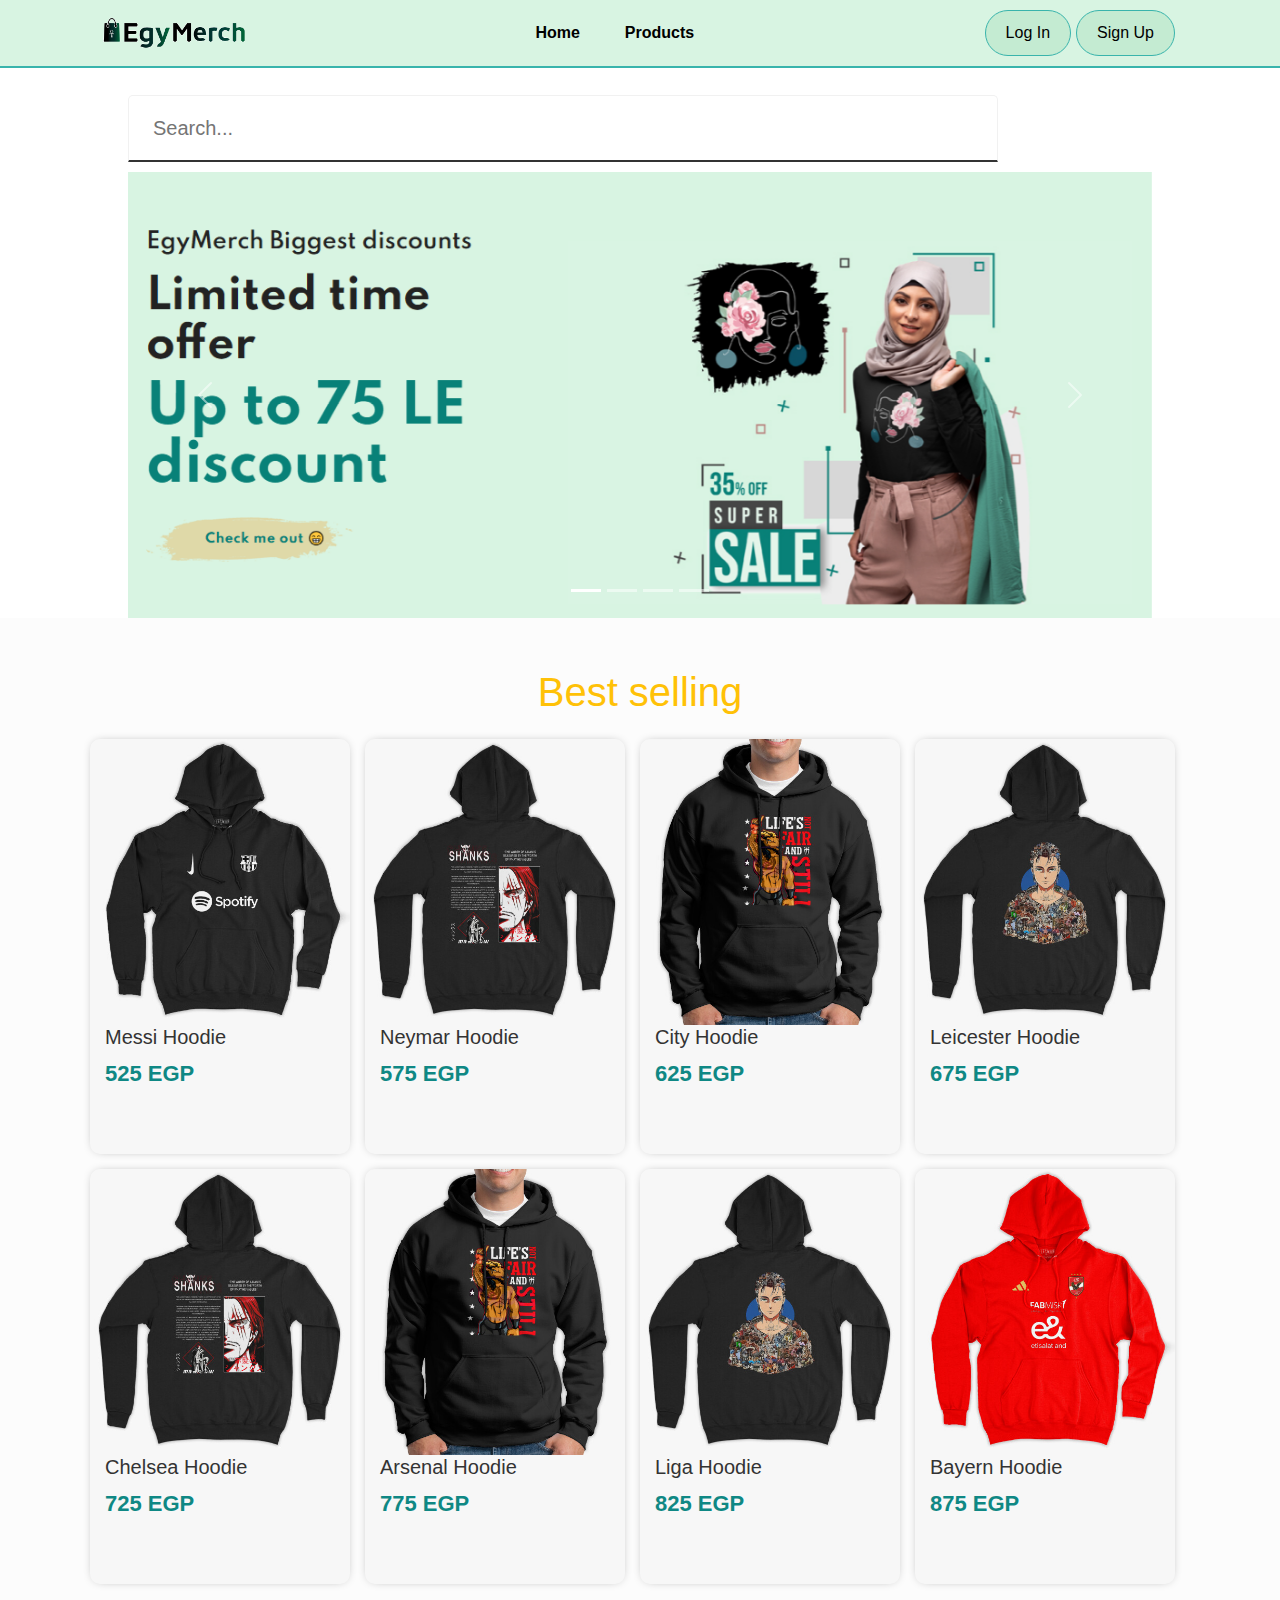
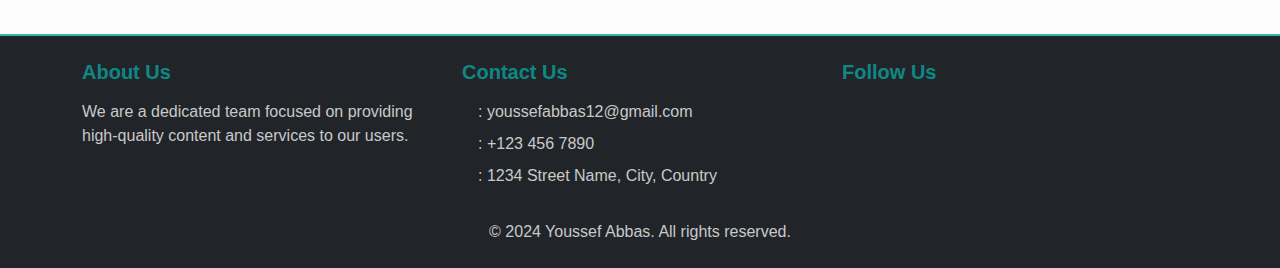
<file: index.html>
<!DOCTYPE html>
<html lang="en" dir="ltr">
<head>
    <meta charset="UTF-8">
    <meta name="viewport" content="width=device-width, initial-scale=1.0">

    <link href='https://unpkg.com/boxicons@2.1.4/css/boxicons.min.css' rel='stylesheet'>

    <link rel="stylesheet" href="https://cdnjs.cloudflare.com/ajax/libs/font-awesome/6.6.0/css/all.min.css" integrity="sha512-Kc323vGBEqzTmouAECnVceyQqyqdsSiqLQISBL29aUW4U/M7pSPA/gEUZQqv1cwx4OnYxTxve5UMg5GT6L4JJg==" crossorigin="anonymous" referrerpolicy="no-referrer" />

    <link rel="stylesheet" href="assets/css/bootstrap.min.css">
    <link rel="stylesheet" href="assets/css/style.css">

    <title>Document</title>
</head>
<body>

    <header>
        <div class="header">
            <div class="logo">
                <img src="assets/img/main-logo.png" alt="logo">
            </div>
            <ul class="MainLink">
                <li><a href="index.html">Home</a></li>
                <li><a href="products.html">Products</a></li>
                <!-- <li><a href="#">Best Selling</a></li> -->
            </ul>
            <ul class="user">
                <a href="login.html" class="login">
                    <i class="fa-solid fa-user-large"></i>
                    <p>Log In</p>
                </a>
                <a href="signup.html" class="signup">
                    <i class="fa-solid fa-user-large"></i>
                    <p>Sign Up</p>
                </a>
            </ul>
        </div>
    
    </header>

    <section class="main">
        <div class="head">
            <div class="search">
                <i class="fa-solid fa-magnifying-glass"></i>
                <input type="text" onkeyup="filterData(this.value)" id="searchInput" placeholder="Search...">
            </div>
            <div class="headLink">
                <a href="cart.html><i class="fa-solid fa-heart favorite"></i></a>
                <a href="cart.html"><i class="fa-solid fa-cart-flatbed cart"></i></a>
            </div>
        </div>


        <div id="carouselExampleIndicators" class="carousel slide w-100" data-bs-ride="carousel">
            <div class="carousel-indicators">
              <button type="button" data-bs-target="#carouselExampleIndicators" data-bs-slide-to="0" class="active" aria-current="true" aria-label="Slide 1"></button>
              <button type="button" data-bs-target="#carouselExampleIndicators" data-bs-slide-to="1" aria-label="Slide 2"></button>
              <button type="button" data-bs-target="#carouselExampleIndicators" data-bs-slide-to="2" aria-label="Slide 3"></button>
              <button type="button" data-bs-target="#carouselExampleIndicators" data-bs-slide-to="3" aria-label="Slide 4"></button>
            </div>
            <div class="carousel-inner">
              <div class="carousel-item CarouslItem active">
                <img src="assets/img/slide/nslide1.png" class="d-block w-100" alt="...">
              </div>
              <div class="carousel-item CarouslItem">
                <img src="assets/img/slide/nslide2.png" class="d-block w-100" alt="...">
              </div>
              <div class="carousel-item CarouslItem">
                <img src="assets/img/slide/nslide3.png" class="d-block w-100" alt="...">
              </div>
              <div class="carousel-item CarouslItem">
                <img src="assets/img/slide/nslide4.png" class="d-block w-100" alt="...">
              </div>
            </div>
            <button class="carousel-control-prev" type="button" data-bs-target="#carouselExampleIndicators" data-bs-slide="prev">
              <span class="carousel-control-prev-icon" aria-hidden="true"></span>
              <span class="visually-hidden">Previous</span>
            </button>
            <button class="carousel-control-next" type="button" data-bs-target="#carouselExampleIndicators" data-bs-slide="next">
              <span class="carousel-control-next-icon" aria-hidden="true"></span>
              <span class="visually-hidden">Next</span>
            </button>
          </div>
    </section>

    <div class="mainProducts">
        <h4 style="width: 85%;color: #ffc107; cursor: pointer;text-align: center;font-size: 40px;">Best selling</h4>
        <div class="products">

        </div>
    </div>

    <footer class="footer bg-dark text-white py-4">
        <div class="container">
            <div class="row">
                <!-- About Section -->
                <div class="col-md-4">
                    <h5>About Us</h5>
                    <p>We are a dedicated team focused on providing high-quality content and services to our users.</p>
                </div>
                <!-- Contact Section -->
                <div class="col-md-4">
                    <h5>Contact Us</h5>
                    <ul class="list-unstyled">
                        <li class="d-flex align-items-center"><i class="fa-regular fa-envelope p-2"></i>: youssefabbas12@gmail.com</li>
                        <li class="d-flex align-items-center"><i class="fa-solid fa-phone p-2"></i>: +123 456 7890</li>
                        <li class="d-flex align-items-center"><i class="fa-solid fa-location-dot p-2"></i>: 1234 Street Name, City, Country</li>
                    </ul>
                </div>
                <!-- Social Media Section -->
                <div class="col-md-4">
                    <h5>Follow Us</h5>
                    <ul class="list-inline">
                        <li class="list-inline-item"><a href="http://www.google.com" class="linkedin"><i style="color: #10C246;" class="fa-brands fa-whatsapp"></i></a></li>
                        <li class="list-inline-item"><a href="http://www.google.com" class="facebook"><i style="color: #0866FF;" class="fa-brands fa-facebook"></i></a></li>
                        <li class="list-inline-item"><a href="http://www.google.com" class="twitter"><i style="color: #4285F5;" class="fa-brands fa-twitter"></i></a></li>
                        <li class="list-inline-item"><a href="http://www.google.com" class="instagram"><i style="color: #F84638;" class="fa-brands fa-instagram"></i></a></li>
                    </ul>
                </div>
            </div>
            <div class="text-center mt-3">
                <p>&copy; 2024 Youssef Abbas. All rights reserved.</p>
            </div>
        </div>
    </footer>
    
    
    <script src="https://cdn.jsdelivr.net/npm/@popperjs/core@2.11.6/dist/umd/popper.min.js"></script>
    <script src="https://cdn.jsdelivr.net/npm/bootstrap@5.3.0-alpha1/dist/js/bootstrap.bundle.min.js"></script>

    <script src="assets/js/script.js"></script>

    <script>

        for(var i = 1 ; i <= 8; i++){
            document.querySelector('.products').innerHTML += `
            
                <div class="product" id="${products[i]["id"]}">
                    <div class="details">
                        <a href=""><i class="fa-regular fa-heart" style="color: #F30000;--i: 0.3s"></i></a>
                        <a href=""><i class="fa-solid fa-circle-info" style="color: #0DCAF0;--i: 0.5s"></i></a>
                        <a href="cart.html?id=${products[i]['id']}&color=red&size=L">
                          <i class="fa-solid fa-cart-shopping" style="color: #FD8A14;--i: 0.8s"></i>
                        </a>

                    </div>
                        <a href="ProDetails.html?id=${products[i]['id']}"><img src="assets/img/products/${products[i]['image']}"></a>
                    <div class="info">
                        <h3>${products[i]["name"]}</h3>
                        <span>${products[i]["price"]} EGP</span>
                    </div>
                </div>            
            `;
        }


        function filterData(val) {
            if(val != ""){
                document.querySelector('#carouselExampleIndicators').style.display = 'none';
            }else{
                document.querySelector('#carouselExampleIndicators').style.display = 'block';
            }
            let container = document.querySelector('.products');
            container.innerHTML = '';
            for(var i = 1 ; i < products.length ; i++) {
                let name = products[i]["name"].toLowerCase();
                let data = val.toLowerCase();
                if(name.includes(data)) {
                    document.querySelector('.products').innerHTML += `
                <div class="product" id="${products[i]["id"]}">
                    <div class="details">
                        <a href=""><i class="fa-regular fa-heart" style="color: #F30000;--i: 0.3s"></i></a>
                        <a href=""><i class="fa-solid fa-circle-info" style="color: #0DCAF0;--i: 0.5s"></i></a>
                        <a href="cart.html?id=${products[i]['id']}&color=red&size=L">
                          <i class="fa-solid fa-cart-shopping" style="color: #FD8A14;--i: 0.8s"></i>
                        </a>

                    </div>
                        <a href="ProDetails.html?id=${products[i]['id']}"><img src="assets/img/products/${products[i]['image']}"></a>
                    <div class="info">
                        <h3>${products[i]["name"]}</h3>
                        <span>${products[i]["price"]} EGP</span>
                    </div>
                </div>                    `;
                }
            }
        }
    </script>
</body>
</html>
</file>
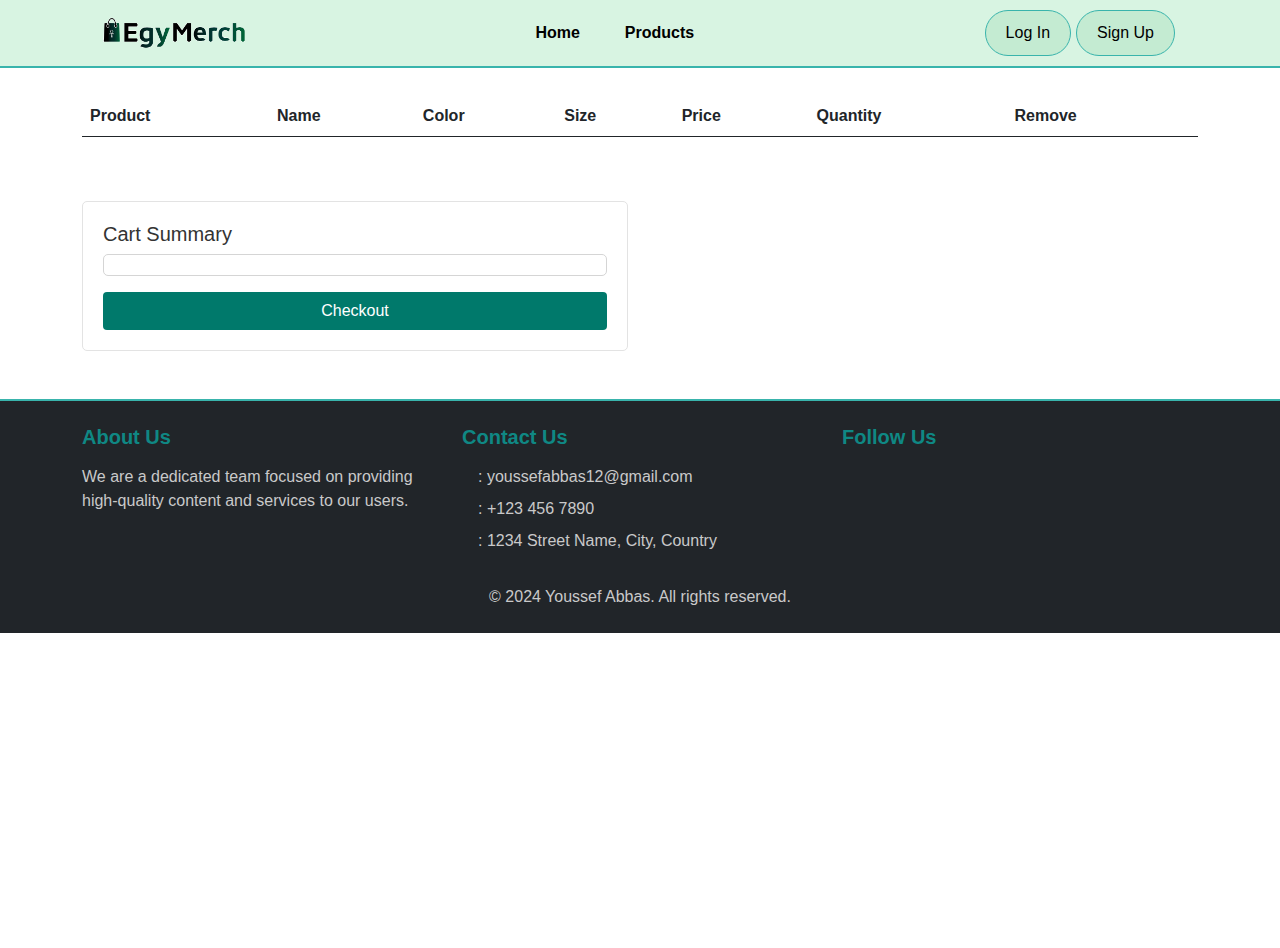
<file: cart.html>
<!DOCTYPE html>
<html lang="en" dir="ltr">
<head>
    <meta charset="UTF-8">
    <meta name="viewport" content="width=device-width, initial-scale=1.0">
    <link href='https://unpkg.com/boxicons@2.1.4/css/boxicons.min.css' rel='stylesheet'>
    <link rel="stylesheet" href="https://cdnjs.cloudflare.com/ajax/libs/font-awesome/6.6.0/css/all.min.css" integrity="sha512-Kc323vGBEqzTmouAECnVceyQqyqdsSiqLQISBL29aUW4U/M7pSPA/gEUZQqv1cwx4OnYxTxve5UMg5GT6L4JJg==" crossorigin="anonymous" referrerpolicy="no-referrer" />
    <link rel="stylesheet" href="assets/css/bootstrap.min.css">
    <link rel="stylesheet" href="assets/css/style.css">
    <title>Document</title>
</head>
<body>

    <header>
        <div class="header">
            <div class="logo">
                <img src="assets/img/main-logo.png" alt="logo">
            </div>
            <ul class="MainLink">
                <li><a href="index.html">Home</a></li>
                <li><a href="products.html">Products</a></li>
            </ul>
            <ul class="user">
                <a href="login.html" class="login">
                    <i class="fa-solid fa-user-large"></i>
                    <p>Log In</p>
                </a>
                <a href="signup.html" class="signup">
                    <i class="fa-solid fa-user-large"></i>
                    <p>Sign Up</p>
                </a>
            </ul>
        </div>
    </header>

    <div class="container my-5 pt-5">
        <div class="row">
            <!-- Shopping Cart Table -->
            <div class="col-md-12">
                <table class="table cart-table ">
                    <thead>
                        <tr>
                            <th scope="col">Product</th>
                            <th scope="col">Name</th>
                            <th scope="col">Color</th>
                            <th scope="col">Size</th>
                            <th scope="col">Price</th>
                            <th scope="col">Quantity</th>
                            <th scope="col">Remove</th>
                        </tr>
                    </thead>
                    <tbody class="Orders">
                    </tbody>
                </table>
            </div>

            <!-- Cart Summary -->
            <div class="col-md-6 mt-5">
                <div class="cart-summary">
                    <h5>Cart Summary</h5>
                    <div class="d-flex justify-content-between totalOrder" style="border: 1px solid #d5d5d5;padding: 10px;border-radius: 5px;">
                    </div>
                    <a href="checkout.html?id=${product['image']}" class="btn btn-checkout w-100 mt-3">Checkout</a>
                </div>
            </div>
        </div>
    </div>

    <footer class="footer bg-dark text-white py-4">
        <div class="container">
            <div class="row">
                <div class="col-md-4">
                    <h5>About Us</h5>
                    <p>We are a dedicated team focused on providing high-quality content and services to our users.</p>
                </div>
                <div class="col-md-4">
                    <h5>Contact Us</h5>
                    <ul class="list-unstyled">
                        <li class="d-flex align-items-center"><i class="fa-regular fa-envelope p-2"></i>: youssefabbas12@gmail.com</li>
                        <li class="d-flex align-items-center"><i class="fa-solid fa-phone p-2"></i>: +123 456 7890</li>
                        <li class="d-flex align-items-center"><i class="fa-solid fa-location-dot p-2"></i>: 1234 Street Name, City, Country</li>
                    </ul>
                </div>
                <div class="col-md-4">
                    <h5>Follow Us</h5>
                    <ul class="list-inline">
                        <li class="list-inline-item"><a href="http://www.google.com" class="linkedin"><i style="color: #10C246;" class="fa-brands fa-whatsapp"></i></a></li>
                        <li class="list-inline-item"><a href="http://www.google.com" class="facebook"><i style="color: #0866FF;" class="fa-brands fa-facebook"></i></a></li>
                        <li class="list-inline-item"><a href="http://www.google.com" class="twitter"><i style="color: #4285F5;" class="fa-brands fa-twitter"></i></a></li>
                        <li class="list-inline-item"><a href="http://www.google.com" class="instagram"><i style="color: #F84638;" class="fa-brands fa-instagram"></i></a></li>
                    </ul>
                </div>
            </div>
            <div class="text-center mt-3">
                <p>&copy; 2024 Youssef Abbas. All rights reserved.</p>
            </div>
        </div>
    </footer>

    <script src="https://cdn.jsdelivr.net/npm/@popperjs/core@2.11.6/dist/umd/popper.min.js"></script>
    <script src="https://cdn.jsdelivr.net/npm/bootstrap@5.3.0-alpha1/dist/js/bootstrap.bundle.min.js"></script>
    <script src="assets/js/script.js"></script>

    <script>
        // تحميل العناصر من localStorage عند تحميل الصفحة
        var cartItems = JSON.parse(localStorage.getItem('cartItems')) || [];

        // دالة لإضافة العنصر إلى السلة
        function addItemToCart(newItem) {
            // التحقق إذا لم يكن العنصر موجودًا بالفعل
            const itemExists = cartItems.some(
                (item) => item.id === newItem.id && item.size === newItem.size && item.color === newItem.color
            );

            if (!itemExists) {
                cartItems.push(newItem); // إضافة العنصر الجديد إلى المصفوفة
            }

            localStorage.setItem('cartItems', JSON.stringify(cartItems));
        }

        // دالة لإزالة عنصر من السلة
        function removeItemFromCart(idToRemove) {

          cartItems.forEach((idh)=>{
            if(idh["id"] == idToRemove){
              cartItems.pop(idh)
            }
          })

            // تحديث الـ localStorage بعد التعديل
            localStorage.setItem('cartItems', JSON.stringify(cartItems));

            // تحديث العرض بعد الحذف مباشرة
            renderCartItems();
        }

        // دالة لعرض العناصر في السلة
        function renderCartItems() {
            const orderContainer = document.querySelector('.Orders');
            orderContainer.innerHTML = ''; // مسح العناصر الحالية في الجدول
            let totalOrder = 0;

            // التكرار عبر العناصر المخزنة في cartItems
            cartItems.forEach((item) => {
                const product = products[item.id]; // جلب المنتج بناءً على id من item
                totalOrder += product['price']; // حساب إجمالي الطلبات

                // إضافة صف جديد في الجدول لكل منتج في cartItems
                orderContainer.innerHTML += `
                    <tr>
                        <td>
                            <img src="assets/img/products/${product['image']}" alt="Product" class="img-thumbnail">
                        </td>
                        <td>${product['name']}</td>
                        <td><span class="badge" style="background-color: ${item.color};">&nbsp;</span></td>
                        <td>${item.size}</td>
                        <td>${product['price']} EGP</td>
                        <td>
                            <input type="number" class="form-control" value="1" min="1" style="width: 60px;">
                        </td>
                        <td><a class="btn btn-link text-danger" onclick="removeItemFromCart('${item.id}')"><i class="fa-solid fa-trash text-danger"></i></a></td>
                    </tr>
                `;
            });

            // تحديث المجموع الإجمالي
            document.querySelector('.totalOrder').innerHTML = `
                <span class="d-flex align-items-center">Subtotal</span>
                <span style="background-color: #feff79;padding: 5px;">${totalOrder} EGP</span>
            `;
        }

        // الحصول على القيم من الرابط
        const SearchParams = new URLSearchParams(window.location.search);
        const IdCart = SearchParams.get("id") - 1;
        const size = SearchParams.get("size");
        const color = SearchParams.get("color");

        // إضافة العنصر إلى السلة
        addItemToCart({ id: IdCart, size: size, color: color });

        // عرض العناصر في السلة عند تحميل الصفحة
        renderCartItems();
    </script>
</body>
</html>
</file>
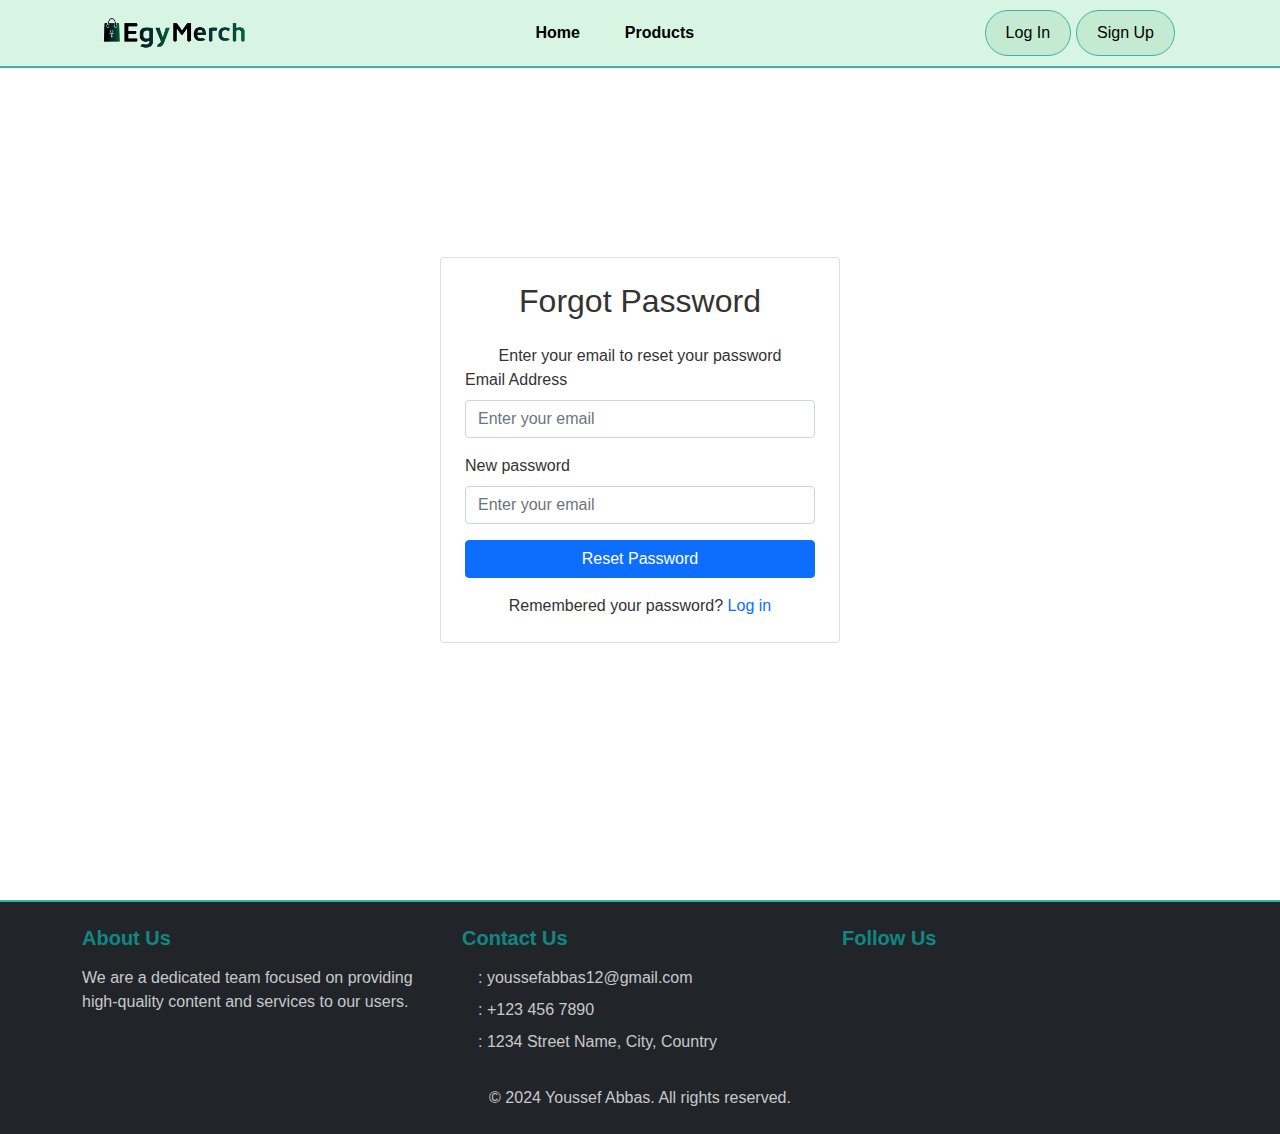
<file: forgetPassword.html>
<!DOCTYPE html>
<html lang="en" dir="ltr">
<head>
    <meta charset="UTF-8">
    <meta name="viewport" content="width=device-width, initial-scale=1.0">

    <link href='https://unpkg.com/boxicons@2.1.4/css/boxicons.min.css' rel='stylesheet'>

    <link rel="stylesheet" href="https://cdnjs.cloudflare.com/ajax/libs/font-awesome/6.6.0/css/all.min.css" integrity="sha512-Kc323vGBEqzTmouAECnVceyQqyqdsSiqLQISBL29aUW4U/M7pSPA/gEUZQqv1cwx4OnYxTxve5UMg5GT6L4JJg==" crossorigin="anonymous" referrerpolicy="no-referrer" />

    <link rel="stylesheet" href="assets/css/bootstrap.min.css">
    <link rel="stylesheet" href="assets/css/style.css">

    <title>Document</title>
</head>
<body>

    <header>
        <div class="header">
            <div class="logo">
                <img src="assets/img/main-logo.png" alt="logo">
            </div>
            <ul class="MainLink">
                <li><a href="index.html">Home</a></li>
                <li><a href="products.html">Products</a></li>
                <!-- <li><a href="#">Best Selling</a></li> -->
            </ul>
            <ul class="user">
                <a href="login.html" class="login">
                    <i class="fa-solid fa-user-large"></i>
                    <p>Log In</p>
                </a>
                <a href="signup.html" class="signup">
                    <i class="fa-solid fa-user-large"></i>
                    <p>Sign Up</p>
                </a>
            </ul>
        </div>
    
    </header>

    <div class="container d-flex justify-content-center align-items-center" style="height: 100vh;">
        <div class="card p-4" style="width: 100%; max-width: 400px;">
            <h2 class="text-center mb-4">Forgot Password</h2>
            <p class="text-center">Enter your email to reset your password</p>
            <form method="post">
                <div class="mb-3">
                    <label for="email" class="form-label">Email Address</label>
                    <input type="email" class="form-control" id="email" placeholder="Enter your email" required>
                </div>
                <div class="mb-3">
                    <label for="email" class="form-label">New password</label>
                    <input type="password" class="form-control" id="password" placeholder="Enter your email" required>
                </div>
                <button type="submit" class="btn btn-primary w-100">Reset Password</button>
            </form>
            <div class="text-center mt-3">
                <span>Remembered your password? <a href="login.html">Log in</a></span>
            </div>
        </div>
    </div>

    <footer class="footer bg-dark text-white py-4">
        <div class="container">
            <div class="row">
                <!-- About Section -->
                <div class="col-md-4">
                    <h5>About Us</h5>
                    <p>We are a dedicated team focused on providing high-quality content and services to our users.</p>
                </div>
                <!-- Contact Section -->
                <div class="col-md-4">
                    <h5>Contact Us</h5>
                    <ul class="list-unstyled">
                        <li class="d-flex align-items-center"><i class="fa-regular fa-envelope p-2"></i>: youssefabbas12@gmail.com</li>
                        <li class="d-flex align-items-center"><i class="fa-solid fa-phone p-2"></i>: +123 456 7890</li>
                        <li class="d-flex align-items-center"><i class="fa-solid fa-location-dot p-2"></i>: 1234 Street Name, City, Country</li>
                    </ul>
                </div>
                <!-- Social Media Section -->
                <div class="col-md-4">
                    <h5>Follow Us</h5>
                    <ul class="list-inline">
                        <li class="list-inline-item"><a href="http://www.google.com" class="linkedin"><i style="color: #10C246;" class="fa-brands fa-whatsapp"></i></a></li>
                        <li class="list-inline-item"><a href="http://www.google.com" class="facebook"><i style="color: #0866FF;" class="fa-brands fa-facebook"></i></a></li>
                        <li class="list-inline-item"><a href="http://www.google.com" class="twitter"><i style="color: #4285F5;" class="fa-brands fa-twitter"></i></a></li>
                        <li class="list-inline-item"><a href="http://www.google.com" class="instagram"><i style="color: #F84638;" class="fa-brands fa-instagram"></i></a></li>
                    </ul>
                </div>
            </div>
            <div class="text-center mt-3">
                <p>&copy; 2024 Youssef Abbas. All rights reserved.</p>
            </div>
        </div>
    </footer>
    
    
    <script src="https://cdn.jsdelivr.net/npm/@popperjs/core@2.11.6/dist/umd/popper.min.js"></script>
    <script src="https://cdn.jsdelivr.net/npm/bootstrap@5.3.0-alpha1/dist/js/bootstrap.bundle.min.js"></script>

    <script src="assets/js/script.js"></script>
</body>
</html>
</file>
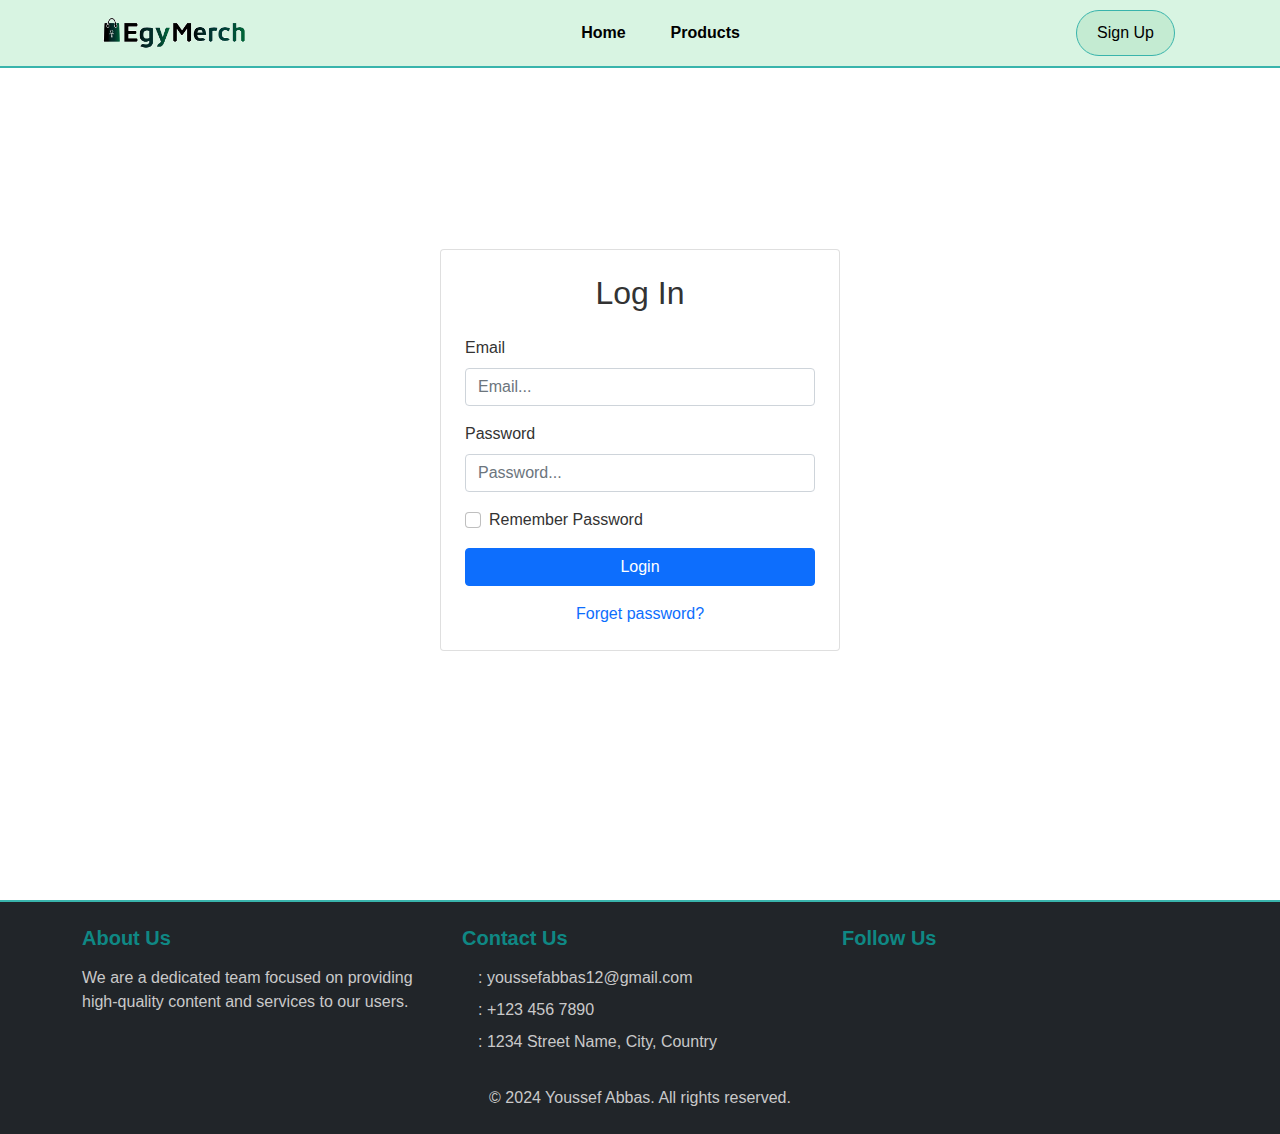
<file: login.html>
<!DOCTYPE html>
<html lang="en" dir="ltr">
<head>
    <meta charset="UTF-8">
    <meta name="viewport" content="width=device-width, initial-scale=1.0">

    <link href='https://unpkg.com/boxicons@2.1.4/css/boxicons.min.css' rel='stylesheet'>

    <link rel="stylesheet" href="https://cdnjs.cloudflare.com/ajax/libs/font-awesome/6.6.0/css/all.min.css" integrity="sha512-Kc323vGBEqzTmouAECnVceyQqyqdsSiqLQISBL29aUW4U/M7pSPA/gEUZQqv1cwx4OnYxTxve5UMg5GT6L4JJg==" crossorigin="anonymous" referrerpolicy="no-referrer" />

    <link rel="stylesheet" href="assets/css/bootstrap.min.css">
    <link rel="stylesheet" href="assets/css/style.css">

    <title>Document</title>
</head>
<body>

    <header>
        <div class="header">
            <div class="logo">
                <img src="assets/img/main-logo.png" alt="logo">
            </div>
            <ul class="MainLink">
                <li><a href="index.html">Home</a></li>
                <li><a href="products.html">Products</a></li>
                <!-- <li><a href="#">Best Selling</a></li> -->
            </ul>
            <ul class="user">
                <a href="signup.html" class="signup">
                    <i class="fa-solid fa-user-large"></i>
                    <p>Sign Up</p>
                </a>
            </ul>
        </div>
    
    </header>

    <section class="loginContainer container">
        <div class="container d-flex justify-content-center align-items-center" style="height: 100vh;">
            <div class="card p-4" style="width: 100%; max-width: 400px;">
                <h2 class="text-center mb-4">Log In</h2>
                <form method="post">
                    <div class="mb-3">
                        <label for="email" class="form-label">Email</label>
                        <input type="email" class="form-control" id="email" placeholder="Email...">
                    </div>
                    <div class="mb-3">
                        <label for="password" class="form-label">Password</label>
                        <input type="password" class="form-control" id="password" placeholder="Password...">
                    </div>
                    <div class="mb-3 form-check">
                        <input type="checkbox" class="form-check-input" id="rememberMe">
                        <label class="form-check-label" for="rememberMe">Remember Password</label>
                    </div>
                    <button type="submit" class="btn btn-primary w-100">Login</button>
                </form>
                <div class="text-center mt-3">
                    <a href="forgetPassword.html">Forget password?</a>
                </div>
            </div>
        </div>
    </section>


    <footer class="footer bg-dark text-white py-4">
        <div class="container">
            <div class="row">
                <!-- About Section -->
                <div class="col-md-4">
                    <h5>About Us</h5>
                    <p>We are a dedicated team focused on providing high-quality content and services to our users.</p>
                </div>
                <!-- Contact Section -->
                <div class="col-md-4">
                    <h5>Contact Us</h5>
                    <ul class="list-unstyled">
                        <li class="d-flex align-items-center"><i class="fa-regular fa-envelope p-2"></i>: youssefabbas12@gmail.com</li>
                        <li class="d-flex align-items-center"><i class="fa-solid fa-phone p-2"></i>: +123 456 7890</li>
                        <li class="d-flex align-items-center"><i class="fa-solid fa-location-dot p-2"></i>: 1234 Street Name, City, Country</li>
                    </ul>
                </div>
                <!-- Social Media Section -->
                <div class="col-md-4">
                    <h5>Follow Us</h5>
                    <ul class="list-inline">
                        <li class="list-inline-item"><a href="http://www.google.com" class="linkedin"><i style="color: #10C246;" class="fa-brands fa-whatsapp"></i></a></li>
                        <li class="list-inline-item"><a href="http://www.google.com" class="facebook"><i style="color: #0866FF;" class="fa-brands fa-facebook"></i></a></li>
                        <li class="list-inline-item"><a href="http://www.google.com" class="twitter"><i style="color: #4285F5;" class="fa-brands fa-twitter"></i></a></li>
                        <li class="list-inline-item"><a href="http://www.google.com" class="instagram"><i style="color: #F84638;" class="fa-brands fa-instagram"></i></a></li>
                    </ul>
                </div>
            </div>
            <div class="text-center mt-3">
                <p>&copy; 2024 Youssef Abbas. All rights reserved.</p>
            </div>
        </div>
    </footer>
    
    
    <script src="https://cdn.jsdelivr.net/npm/@popperjs/core@2.11.6/dist/umd/popper.min.js"></script>
    <script src="https://cdn.jsdelivr.net/npm/bootstrap@5.3.0-alpha1/dist/js/bootstrap.bundle.min.js"></script>

    <script src="assets/js/script.js"></script>
</body>
</html>
</file>
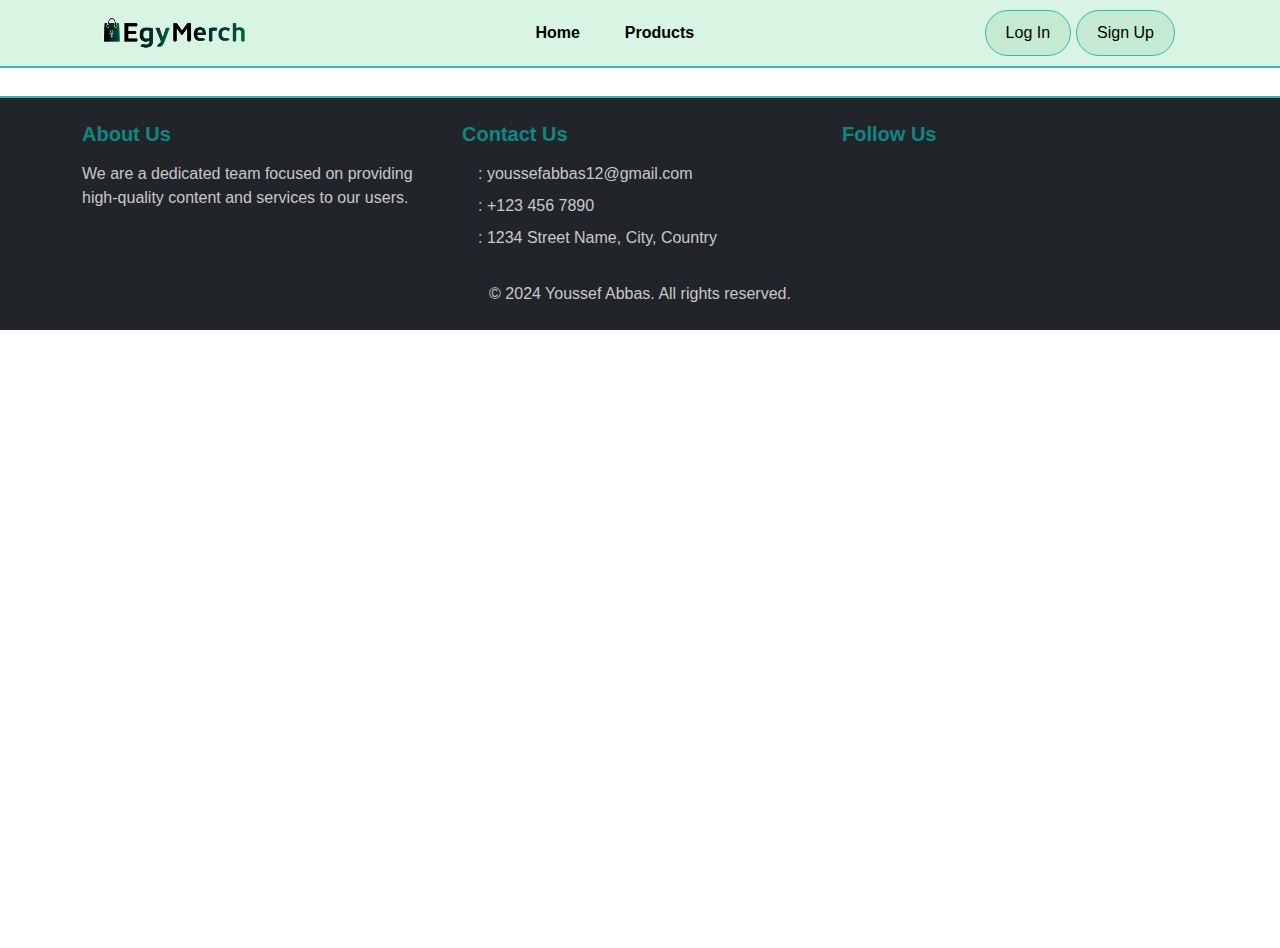
<file: ProDetails.html>
<!DOCTYPE html>
<html lang="en" dir="ltr">

<head>
    <meta charset="UTF-8">
    <meta name="viewport" content="width=device-width, initial-scale=1.0">

    <link href='https://unpkg.com/boxicons@2.1.4/css/boxicons.min.css' rel='stylesheet'>

    <link rel="stylesheet" href="https://cdnjs.cloudflare.com/ajax/libs/font-awesome/6.6.0/css/all.min.css"
        integrity="sha512-Kc323vGBEqzTmouAECnVceyQqyqdsSiqLQISBL29aUW4U/M7pSPA/gEUZQqv1cwx4OnYxTxve5UMg5GT6L4JJg=="
        crossorigin="anonymous" referrerpolicy="no-referrer" />

    <link rel="stylesheet" href="assets/css/bootstrap.min.css">
    <link rel="stylesheet" href="assets/css/style.css">

    <title>Document</title>
</head>

<body>

    <header>
        <div class="header">
            <div class="logo">
                <img src="assets/img/main-logo.png" alt="logo">
            </div>
            <ul class="MainLink">
                <li><a href="index.html">Home</a></li>
                <li><a href="products.html">Products</a></li>
                <!-- <li><a href="#">Best Selling</a></li> -->
            </ul>
            <ul class="user">
                <a href="login.html" class="login">
                    <i class="fa-solid fa-user-large"></i>
                    <p>Log In</p>
                </a>
                <a href="signup.html" class="signup">
                    <i class="fa-solid fa-user-large"></i>
                    <p>Sign Up</p>
                </a>
            </ul>
        </div>

    </header>

    <div class="container mt-5 pt-5 proDetailsCon">

    </div>

    <footer class="footer bg-dark text-white py-4">
        <div class="container">
            <div class="row">
                <!-- About Section -->
                <div class="col-md-4">
                    <h5>About Us</h5>
                    <p>We are a dedicated team focused on providing high-quality content and services to our users.</p>
                </div>
                <!-- Contact Section -->
                <div class="col-md-4">
                    <h5>Contact Us</h5>
                    <ul class="list-unstyled">
                        <li class="d-flex align-items-center"><i class="fa-regular fa-envelope p-2"></i>:
                            youssefabbas12@gmail.com</li>
                        <li class="d-flex align-items-center"><i class="fa-solid fa-phone p-2"></i>: +123 456 7890</li>
                        <li class="d-flex align-items-center"><i class="fa-solid fa-location-dot p-2"></i>: 1234 Street
                            Name, City, Country</li>
                    </ul>
                </div>
                <!-- Social Media Section -->
                <div class="col-md-4">
                    <h5>Follow Us</h5>
                    <ul class="list-inline">
                        <li class="list-inline-item"><a href="http://www.google.com" class="linkedin"><i
                                    style="color: #10C246;" class="fa-brands fa-whatsapp"></i></a></li>
                        <li class="list-inline-item"><a href="http://www.google.com" class="facebook"><i
                                    style="color: #0866FF;" class="fa-brands fa-facebook"></i></a></li>
                        <li class="list-inline-item"><a href="http://www.google.com" class="twitter"><i
                                    style="color: #4285F5;" class="fa-brands fa-twitter"></i></a></li>
                        <li class="list-inline-item"><a href="http://www.google.com" class="instagram"><i
                                    style="color: #F84638;" class="fa-brands fa-instagram"></i></a></li>
                    </ul>
                </div>
            </div>
            <div class="text-center mt-3">
                <p>&copy; 2024 Youssef Abbas. All rights reserved.</p>
            </div>
        </div>
    </footer>


    <script src="https://cdn.jsdelivr.net/npm/@popperjs/core@2.11.6/dist/umd/popper.min.js"></script>
    <script src="https://cdn.jsdelivr.net/npm/bootstrap@5.3.0-alpha1/dist/js/bootstrap.bundle.min.js"></script>

    <script src="assets/js/script.js"></script>
    <script>
            // get url
            const SearchParams = new URLSearchParams(window.location.search);
            // get id from url
            const IdDetails = SearchParams.get("id")  - 1;

            var size = "";
            var color = "";

            function updateCartLink() {
                const cartLink = document.getElementById("addToCartBtn");
                cartLink.href = `cart.html?id=${products[IdDetails]['id']}&color=${color}&size=${size}`;
            }

            function addSize(sizeO) {
                size = sizeO;
                console.log(size);
                updateCartLink(); // تحديث الرابط عند تغيير الحجم
            }

            function addColor(colorO) {
                color = colorO;
                console.log(color);
                updateCartLink(); // تحديث الرابط عند تغيير اللون
            }


            document.querySelector('.proDetailsCon').innerHTML = `
                      <div class="row">
                      <!-- Product Images -->
                      <div class="col-md-6">
                          <img src="assets/img/products/${products[IdDetails]["image"]}" alt="Front Image" class="img-thumbnail" style="width: 100%;">
                      </div>

                      <!-- Product Details -->
                      <div class="col-md-6" style="display: flex; flex-direction: column; align-items: center; padding-top: 85px;">
                          <h2 class="product-title">${products[IdDetails]["name"]}</h2>
                          <p class="product-price">${products[IdDetails]["price"]} EGP</p>

                          <h5 style="font-size: 25px; margin-left: 10px; margin-bottom: 17px;">Color</h5>
                          <div class="color-options">
                              <span onclick="addColor('black')" class="colorBtn" style="background-color: black;"></span>
                              <span onclick="addColor('green')" class="colorBtn" style="background-color: green;"></span>
                              <span onclick="addColor('blue')" class="colorBtn" style="background-color: blue;"></span>
                              <span onclick="addColor('purple')" class="colorBtn" style="background-color: purple;"></span>
                              <span onclick="addColor('lightgreen')" class="colorBtn" style="background-color: lightgreen;"></span>
                          </div>

                          <h5 class="mt-3" style="font-size: 25px; margin-left: 10px; margin-bottom: 17px;">Size</h5>
                          <div class="size-options">
                              <button onclick="addSize('M')" class="btn btn-outline-secondary btn-sm sizeBtn">M</button>
                              <button onclick="addSize('L')" class="btn btn-outline-secondary btn-sm sizeBtn">L</button>
                              <button onclick="addSize('XL')" class="btn btn-outline-secondary btn-sm sizeBtn">XL</button>
                              <button onclick="addSize('XXL')" class="btn btn-outline-secondary btn-sm sizeBtn">XXL</button>
                              <button onclick="addSize('3XL')" class="btn btn-outline-secondary btn-sm sizeBtn">3XL</button>
                          </div>

                          <div class="mt-4 d-flex align-items-center ">
                              <input type="number" class="form-control mx-2" value="1" min="1" style="width: 60px;">
                              <a id="addToCartBtn" href="#" class="btn btn-primary btn-lg">
                                  <i class="fas fa-cart-plus text-light"></i> Add to cart
                              </a>

                          </div>
                      </div>
                      </div>
                  `;

    </script>
</body>

</html>
</file>
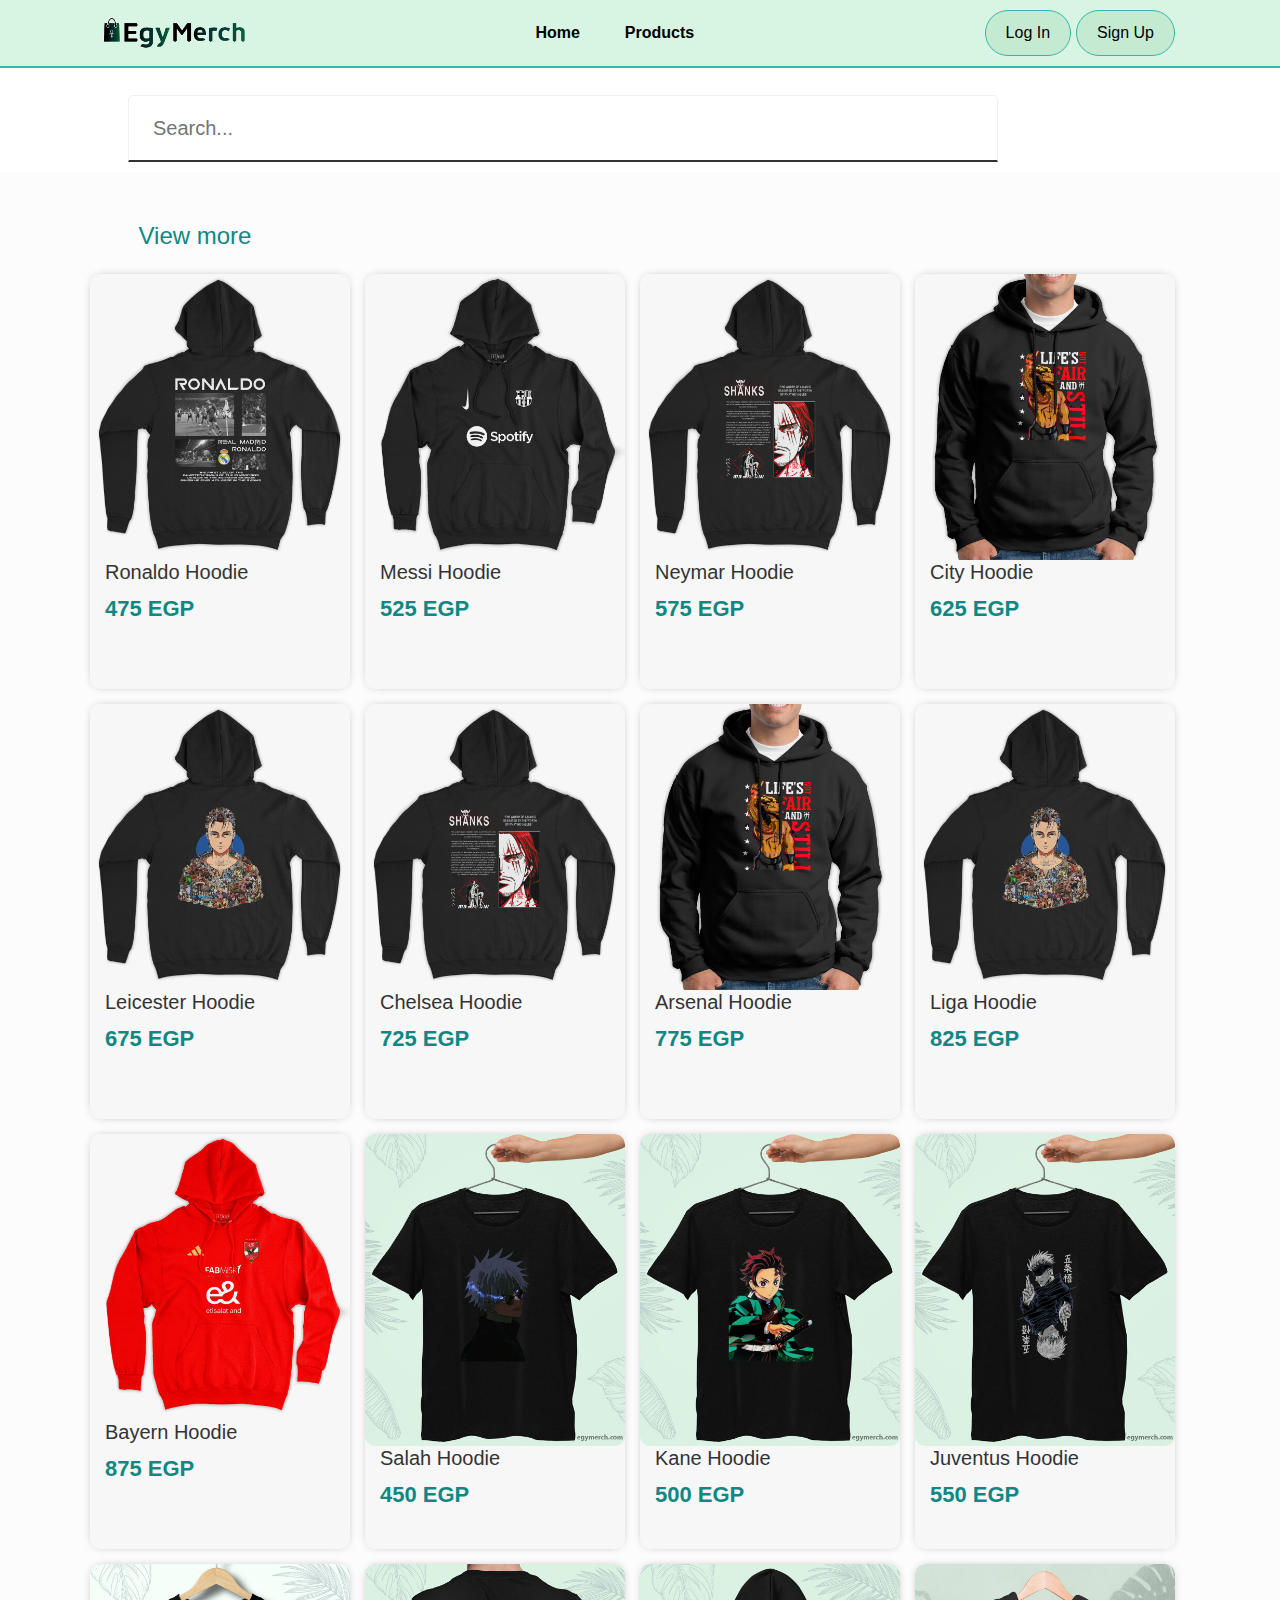
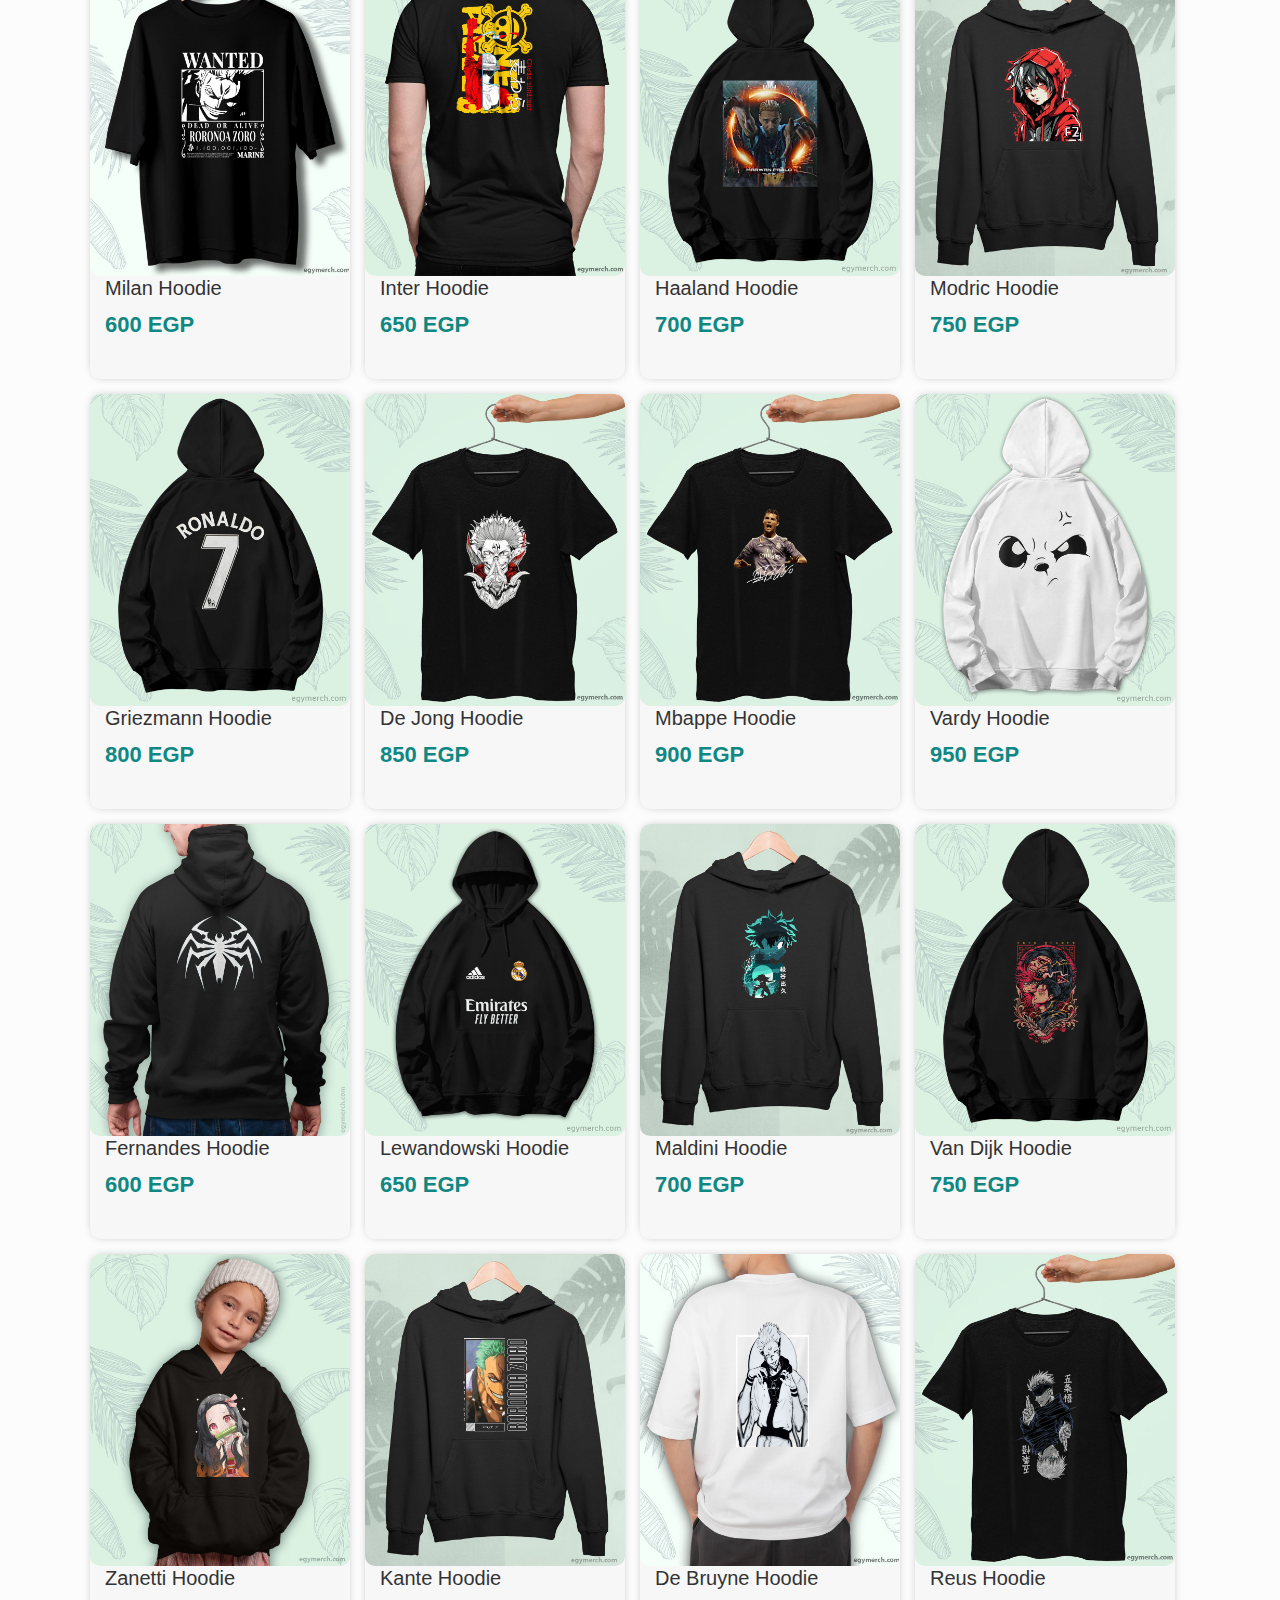
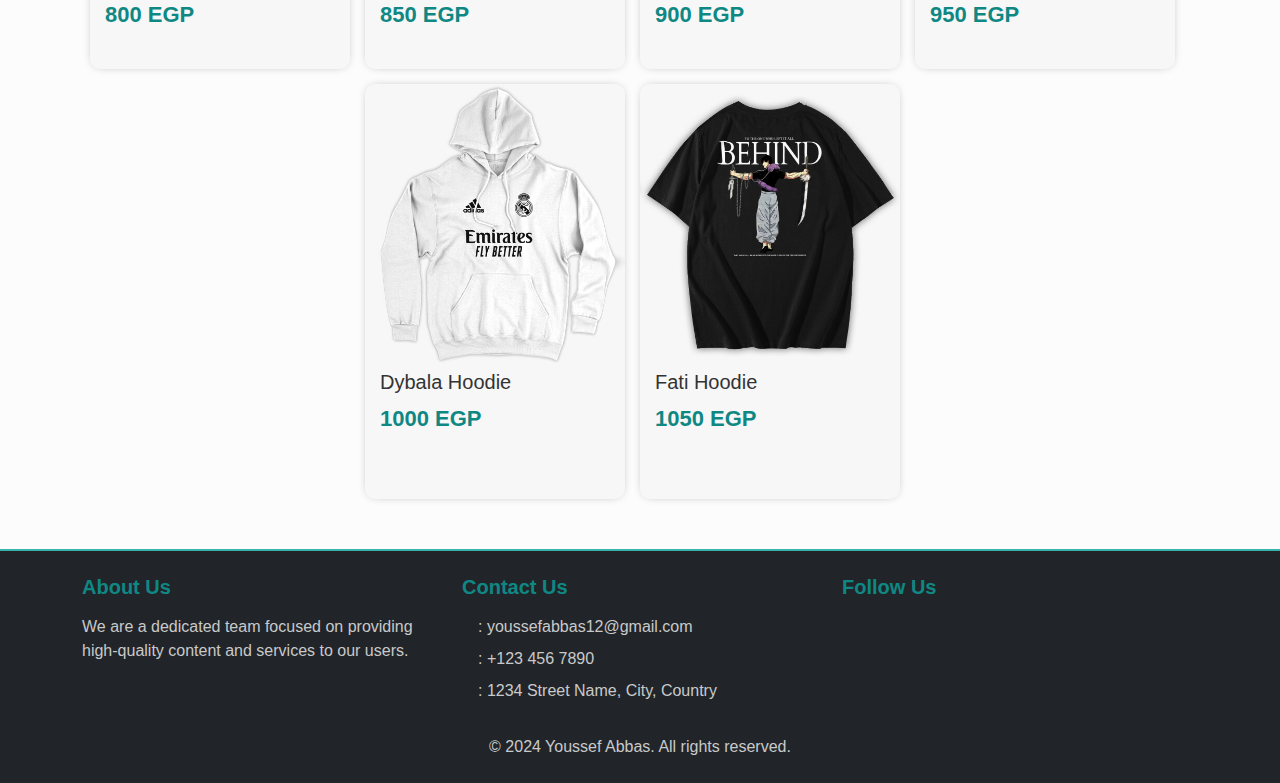
<file: products.html>
<!DOCTYPE html>
<html lang="en" dir="ltr">
<head>
    <meta charset="UTF-8">
    <meta name="viewport" content="width=device-width, initial-scale=1.0">

    <link href='https://unpkg.com/boxicons@2.1.4/css/boxicons.min.css' rel='stylesheet'>

    <link rel="stylesheet" href="https://cdnjs.cloudflare.com/ajax/libs/font-awesome/6.6.0/css/all.min.css" integrity="sha512-Kc323vGBEqzTmouAECnVceyQqyqdsSiqLQISBL29aUW4U/M7pSPA/gEUZQqv1cwx4OnYxTxve5UMg5GT6L4JJg==" crossorigin="anonymous" referrerpolicy="no-referrer" />

    <link rel="stylesheet" href="assets/css/bootstrap.min.css">
    <link rel="stylesheet" href="assets/css/style.css">

    <title>Document</title>
</head>
<body>

    <header>
        <div class="header">
            <div class="logo">
                <img src="assets/img/main-logo.png" alt="logo">
            </div>
            <ul class="MainLink">
                <li><a href="index.html">Home</a></li>
                <li><a href="products.html">Products</a></li>
                <!-- <li><a href="#">Best Selling</a></li> -->
            </ul>
            <ul class="user">
                <a href="login.html" class="login">
                    <i class="fa-solid fa-user-large"></i>
                    <p>Log In</p>
                </a>
                <a href="signup.html" class="signup">
                    <i class="fa-solid fa-user-large"></i>
                    <p>Sign Up</p>
                </a>
            </ul>
        </div>
    
    </header>

    <section class="main">
        <div class="head">
            <div class="search">
                <i class="fa-solid fa-magnifying-glass"></i>
                <input type="text" onkeyup="filterData(this.value)" id="searchInput" placeholder="Search...">
            </div>
            <div class="headLink">
                <!-- <i class="fa-solid fa-heart favorite"></i> -->
                <a href="cart.html"><i class="fa-solid fa-cart-flatbed cart"></i></a>
            </div>
        </div>
    </section>

    <div class="mainProducts">
        <h4 style="width: 85%;color: #0F8884; cursor: pointer;">View more <i style="color: #0F8884; cursor: pointer;" class="fa-solid fa-angles-right"></i></h4>
        <div class="products">

        </div>
    </div>

    <footer class="footer bg-dark text-white py-4">
        <div class="container">
            <div class="row">
                <!-- About Section -->
                <div class="col-md-4">
                    <h5>About Us</h5>
                    <p>We are a dedicated team focused on providing high-quality content and services to our users.</p>
                </div>
                <!-- Contact Section -->
                <div class="col-md-4">
                    <h5>Contact Us</h5>
                    <ul class="list-unstyled">
                        <li class="d-flex align-items-center"><i class="fa-regular fa-envelope p-2"></i>: youssefabbas12@gmail.com</li>
                        <li class="d-flex align-items-center"><i class="fa-solid fa-phone p-2"></i>: +123 456 7890</li>
                        <li class="d-flex align-items-center"><i class="fa-solid fa-location-dot p-2"></i>: 1234 Street Name, City, Country</li>
                    </ul>
                </div>
                <!-- Social Media Section -->
                <div class="col-md-4">
                    <h5>Follow Us</h5>
                    <ul class="list-inline">
                        <li class="list-inline-item"><a href="http://www.google.com" class="linkedin"><i style="color: #10C246;" class="fa-brands fa-whatsapp"></i></a></li>
                        <li class="list-inline-item"><a href="http://www.google.com" class="facebook"><i style="color: #0866FF;" class="fa-brands fa-facebook"></i></a></li>
                        <li class="list-inline-item"><a href="http://www.google.com" class="twitter"><i style="color: #4285F5;" class="fa-brands fa-twitter"></i></a></li>
                        <li class="list-inline-item"><a href="http://www.google.com" class="instagram"><i style="color: #F84638;" class="fa-brands fa-instagram"></i></a></li>
                    </ul>
                </div>
            </div>
            <div class="text-center mt-3">
                <p>&copy; 2024 Youssef Abbas. All rights reserved.</p>
            </div>
        </div>
    </footer>
    
    
    <script src="https://cdn.jsdelivr.net/npm/@popperjs/core@2.11.6/dist/umd/popper.min.js"></script>
    <script src="https://cdn.jsdelivr.net/npm/bootstrap@5.3.0-alpha1/dist/js/bootstrap.bundle.min.js"></script>

    <script src="assets/js/script.js"></script>
    <script>

        for(var i = 0 ; i <= products.length; i++){
            let id = products[i]['id'];
            document.querySelector('.products').innerHTML += `
                <div class="product" id="${products[i]["id"]}">
                    <div class="details">
                        <a href=""><i class="fa-regular fa-heart" style="color: #F30000;--i: 0.3s"></i></a>
                        <a href=""><i class="fa-solid fa-circle-info" style="color: #0DCAF0;--i: 0.5s"></i></a>
                        <a href="cart.html?id=${products[i]['id']}&color=red&size=L">
                          <i class="fa-solid fa-cart-shopping" style="color: #FD8A14;--i: 0.8s"></i>
                        </a>

                    </div>
                        <a href="ProDetails.html?id=${products[i]['id']}"><img src="assets/img/products/${products[i]['image']}"></a>
                    <div class="info">
                        <h3>${products[i]["name"]}</h3>
                        <span>${products[i]["price"]} EGP</span>
                    </div>
                </div>
                `;
        }

        function filterData(val) {
            let container = document.querySelector('.products');
            container.innerHTML = '';
            for(var i = 1 ; i < products.length ; i++) {
                let name = products[i]["name"].toLowerCase();
                let data = val.toLowerCase();
                if(name.includes(data)) {
                    document.querySelector('.products').innerHTML += `
                <div class="product" id="${products[i]["id"]}">
                    <div class="details">
                        <a href=""><i class="fa-regular fa-heart" style="color: #F30000;--i: 0.3s"></i></a>
                        <a href=""><i class="fa-solid fa-circle-info" style="color: #0DCAF0;--i: 0.5s"></i></a>
                        <a href="cart.html?id=${products[i]['id']}&color=red&size=L">
                          <i class="fa-solid fa-cart-shopping" style="color: #FD8A14;--i: 0.8s"></i>
                        </a>

                    </div>
                        <a href="ProDetails.html?id=${products[i]['id']}"><img src="assets/img/products/${products[i]['image']}"></a>
                    <div class="info">
                        <h3>${products[i]["name"]}</h3>
                        <span>${products[i]["price"]} EGP</span>
                    </div>
                </div>
                `;
                }
            }
        }
    </script>
</body>
</html>
</file>
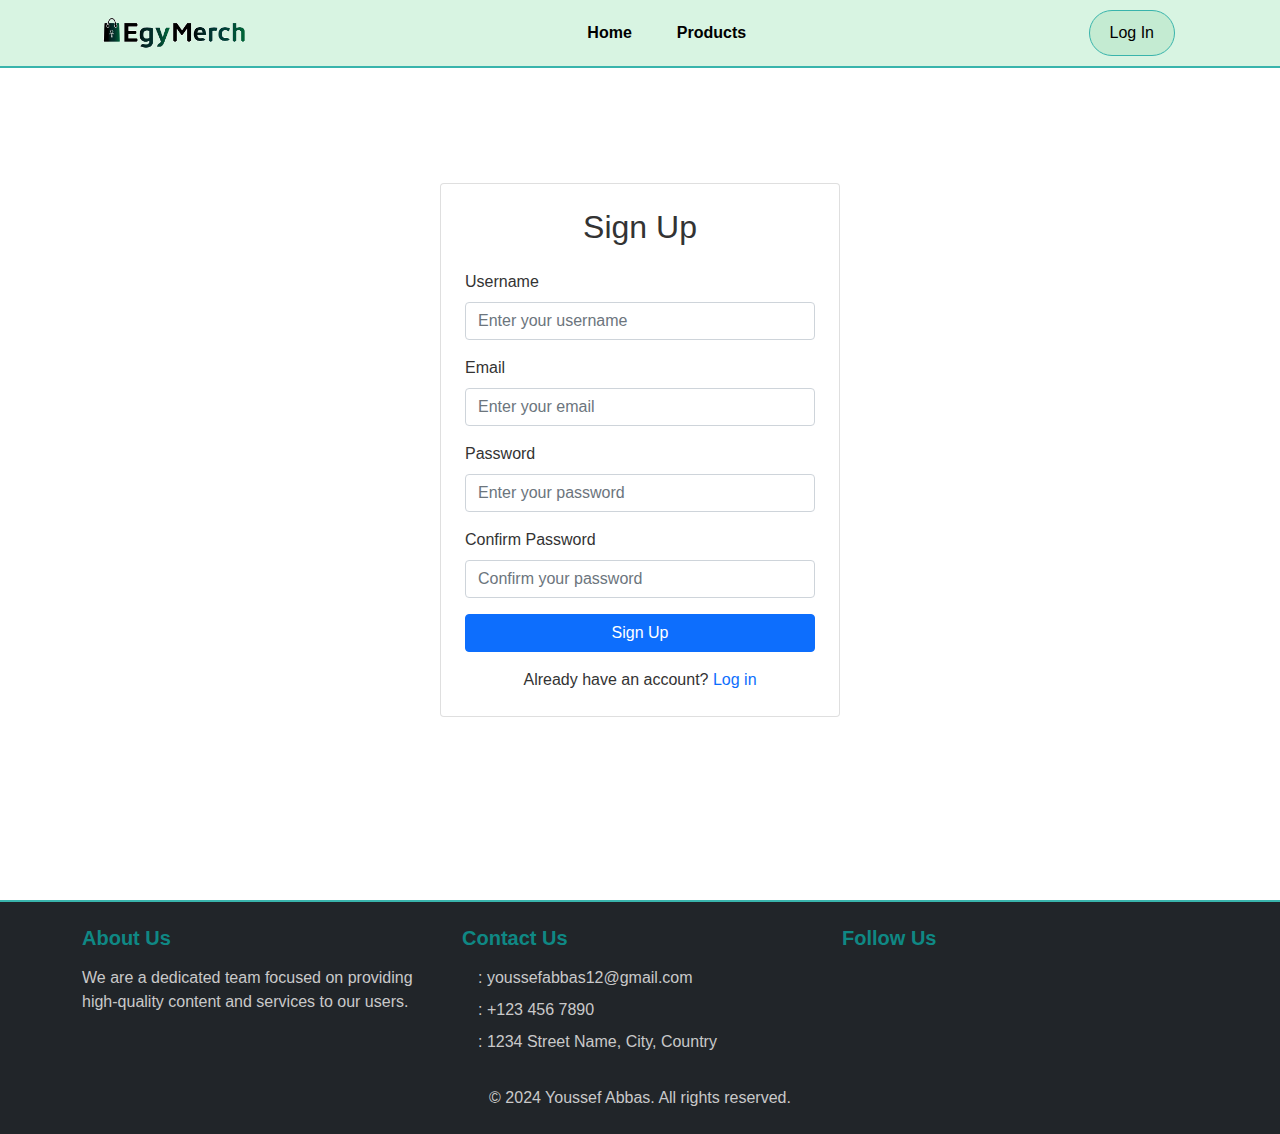
<file: signup.html>
<!DOCTYPE html>
<html lang="en" dir="ltr">
<head>
    <meta charset="UTF-8">
    <meta name="viewport" content="width=device-width, initial-scale=1.0">

    <link href='https://unpkg.com/boxicons@2.1.4/css/boxicons.min.css' rel='stylesheet'>

    <link rel="stylesheet" href="https://cdnjs.cloudflare.com/ajax/libs/font-awesome/6.6.0/css/all.min.css" integrity="sha512-Kc323vGBEqzTmouAECnVceyQqyqdsSiqLQISBL29aUW4U/M7pSPA/gEUZQqv1cwx4OnYxTxve5UMg5GT6L4JJg==" crossorigin="anonymous" referrerpolicy="no-referrer" />

    <link rel="stylesheet" href="assets/css/bootstrap.min.css">
    <link rel="stylesheet" href="assets/css/style.css">

    <title>Document</title>
</head>
<body>

    <header>
        <div class="header">
            <div class="logo">
                <img src="assets/img/main-logo.png" alt="logo">
            </div>
            <ul class="MainLink">
                <li><a href="index.html">Home</a></li>
                <li><a href="products.html">Products</a></li>
                <!-- <li><a href="#">Best Selling</a></li> -->
            </ul>
            <ul class="user">
                <a href="login.html" class="login">
                    <i class="fa-solid fa-user-large"></i>
                    <p>Log In</p>
                </a>
            </ul>
        </div>
    
    </header>

    <div class="container d-flex justify-content-center align-items-center" style="height: 100vh;">
        <div class="card p-4" style="width: 100%; max-width: 400px;">
            <h2 class="text-center mb-4">Sign Up</h2>
            <form method="post">
                <div class="mb-3">
                    <label for="username" class="form-label">Username</label>
                    <input type="text" class="form-control" id="username" placeholder="Enter your username" required>
                </div>
                <div class="mb-3">
                    <label for="email" class="form-label">Email</label>
                    <input type="email" class="form-control" id="email" placeholder="Enter your email" required>
                </div>
                <div class="mb-3">
                    <label for="password" class="form-label">Password</label>
                    <input type="password" class="form-control" id="password" placeholder="Enter your password" required>
                </div>
                <div class="mb-3">
                    <label for="confirmPassword" class="form-label">Confirm Password</label>
                    <input type="password" class="form-control" id="confirmPassword" placeholder="Confirm your password" required>
                </div>
                <button type="submit" class="btn btn-primary w-100">Sign Up</button>
            </form>
            <div class="text-center mt-3">
                <span>Already have an account? <a href="login.html">Log in</a></span>
            </div>
        </div>
    </div>


    <footer class="footer bg-dark text-white py-4">
        <div class="container">
            <div class="row">
                <!-- About Section -->
                <div class="col-md-4">
                    <h5>About Us</h5>
                    <p>We are a dedicated team focused on providing high-quality content and services to our users.</p>
                </div>
                <!-- Contact Section -->
                <div class="col-md-4">
                    <h5>Contact Us</h5>
                    <ul class="list-unstyled">
                        <li class="d-flex align-items-center"><i class="fa-regular fa-envelope p-2"></i>: youssefabbas12@gmail.com</li>
                        <li class="d-flex align-items-center"><i class="fa-solid fa-phone p-2"></i>: +123 456 7890</li>
                        <li class="d-flex align-items-center"><i class="fa-solid fa-location-dot p-2"></i>: 1234 Street Name, City, Country</li>
                    </ul>
                </div>
                <!-- Social Media Section -->
                <div class="col-md-4">
                    <h5>Follow Us</h5>
                    <ul class="list-inline">
                        <li class="list-inline-item"><a href="http://www.google.com" class="linkedin"><i style="color: #10C246;" class="fa-brands fa-whatsapp"></i></a></li>
                        <li class="list-inline-item"><a href="http://www.google.com" class="facebook"><i style="color: #0866FF;" class="fa-brands fa-facebook"></i></a></li>
                        <li class="list-inline-item"><a href="http://www.google.com" class="twitter"><i style="color: #4285F5;" class="fa-brands fa-twitter"></i></a></li>
                        <li class="list-inline-item"><a href="http://www.google.com" class="instagram"><i style="color: #F84638;" class="fa-brands fa-instagram"></i></a></li>
                    </ul>
                </div>
            </div>
            <div class="text-center mt-3">
                <p>&copy; 2024 Youssef Abbas. All rights reserved.</p>
            </div>
        </div>
    </footer>


    <script src="https://cdn.jsdelivr.net/npm/@popperjs/core@2.11.6/dist/umd/popper.min.js"></script>
    <script src="https://cdn.jsdelivr.net/npm/bootstrap@5.3.0-alpha1/dist/js/bootstrap.bundle.min.js"></script>

    <script src="assets/js/script.js"></script>
</body>
</html>
</file>
<file: assets/css/style.css>
*{
    margin: 0;
    padding: 0;
    scroll-behavior: smooth;
    box-sizing: border-box;
}

body {
    font-family: Arial, sans-serif;
    color: #333;
    background-color: #fff;
    width: 100vw;
    height: 100vh;
    overflow-x: hidden;
}

ul li{
    list-style-type: none;
}

a{
    text-decoration: none;
}
i{
    font-size: 20px;
    color: #555555;
}

p{
    margin: 0;
}


/* ============================================================================= */

.header{
    position: fixed;
    top: 0;
    width: 100%;
    z-index: 10;
    width: 100%;
    display: flex;
    align-items: center;
    justify-content: space-between;
    padding: 10px 100px;
    background-color: #D8F4E2;
    border-bottom: 2px solid #39B4AC;
}

.logo img{
    width: 150px;
}

.header ul{
    display: flex;
    align-items: center;
    justify-content: center;
    margin: 0;
}
.header .user a{
    display: flex;
    align-items: center;
    padding: 10px 20px;
    border-radius: 50px;
    color: #000;
    background: #c4ebd2;
    border: 1px solid #39b4ac;
    margin: 0 5px 0 0;
    cursor: pointer;
    transition: 0.3s ease-in-out;
}

.header .user a:hover{
    background: #39b4ac;
    color: #fff;
}

.header .MainLink li a{
    color: #000;
    font-weight: bold;
}
.header .MainLink li{
    display: flex;
    align-items: center;
    padding: 10px 20px;
    margin: 0 5px 0 0;
}

.header .user li i{
    padding: 0 5px 0 0;
}
.header .user li p{
    color: #000;
    font-size: 17px;
    font-weight: bold;
}

.login{
    border-right: 1px solid #DEDFE2;
}

/* ====================================================================================== */

.main{
    padding-top: 85px;
    width: 80%;
    display: flex;
    margin: auto;
    flex-direction: column;
    align-items: center;
    justify-content: center;
}

.head{
    width: 100%;
    display: flex;
    align-items: center;
    justify-content: space-between;
    padding: 10px 0;
}

.search{
    background: #fff;
    display: flex;
    align-items: center;
    border: 0.5px solid #f1f1f1;
    border-radius: 5px 5px 0 0;
    padding: 10px;
    width: 85%;
    border-bottom: 2px solid;}

.search input{
    border: none;
    outline: none;
    font-size: 20px;
    margin-left: 7px;
    padding: 7px;
    width: 100%;
}

.search i{
    font-size: 25px;
}

.favorite{
    color: #F30000;
    padding-right: 10px;
    margin: 5px;
    font-size: 27px;
}
.cart{
    color: #FD8A14;
    padding-right: 10px;
    margin: 5px;
    font-size: 27px;
}


/* .carouslItem{
    display: flex;
    background-color: red;
    align-items: center;
    justify-content: center;
} */

.mainProducts{
    background-color: #f7f7f752;
    width: 100%;
    margin: auto;
    display: flex;
    flex-direction: column;
    justify-content: center;
    align-items: center;
    padding: 50px;
}

.products{
    display: flex;
    flex-wrap: wrap;
    justify-content: center;
    align-items: center;
}

.product{
    position: relative;
    background-color: #f7f7f7;
    width: 260px;
    min-height: 415px;
    border-radius: 10px;
    box-shadow: 0 0 11px -5px gray;
    margin: 15px 15px 0 0;
    overflow: hidden;
}

.product img{
    width: 100%;
    border-radius: 10px;
}

.product .info{
    padding: 15px;
    padding-top: 0;
}
.product .info h3{
    font-size: 20px;
}
.product .info span{
    font-weight: bold;
    font-size: 22px;
    color: #0F8884;
}

.details{
    position: absolute;
    top: 20px;
    left: 5px;
    display: flex;
    flex-direction: column;
    transition: 0.3s ease-in-out;

}

.details i{
    padding: 8px;
    margin: 5px;
    border-radius: 50%;
    border: 1px solid #8080804d;
    display: flex;
    align-items: center;
    justify-content: center;
    background: #d8f4e2b5;
    position: relative;
    left: -65px;
    cursor: pointer;
    transition: 0.3s ease-in-out;

}

.product:hover .details i{
    left: 0;
    transition: var(--i) ease-in-out;
}

.details i:hover{
    background: #39b4ac;
}









.footer {
    color: #ffffff;
    padding-top: 1rem;
    padding-bottom: 1rem;
    border-top: 2px solid #39B4AC;
    background-color: #D8F4E2;
}

.footer i{
    color: #fff;
    font-size: 25px;
}

.footer p{
    color: #c9c9c9;
}

.footer h5 {
    font-weight: bold;
    color: #0F8884;
    margin-bottom: 1rem;
}

.footer ul {
    padding: 0;
    list-style-type: none;
}

.footer ul li {
    color: #c9c9c9;
    margin-bottom: 0.5rem;
}

.footer ul li a {
    color: #ffffff;
    text-decoration: none;
}

.footer ul li a:hover {
    text-decoration: underline;
}

.footer .text-center {
    margin-top: 1rem;
}


.cart-table img {
    width: 100px;
    height: auto;
}
.cart-summary {
    border: 1px solid #e3e3e3;
    padding: 20px;
    border-radius: 5px;
}
.btn-checkout {
    background-color: #00796b;
    color: white;
}





.product-title {
    font-size: 30px;
    font-weight: bold;
}
.product-price {
    font-size: 25px;
    color: #28a745;
}
.old-price {
    text-decoration: line-through;
    color: #6c757d;
}
.color-options span {
    cursor: pointer;
    border: 1px solid #ccc;
    display: inline-block;
    width: 25px;
    height: 25px;
    border-radius: 50%;
    margin-right: 5px;
}
.size-options button {
    margin-right: 5px;
}

@media (max-width: 600px){
  .main,
  .proDetailsCon,
  .cartSfc{
    padding-top: 150px;
  }
}
@media (max-width: 800px){
  .header{
    flex-wrap: wrap;
    padding-left: 0;
    padding-right: 0;
  }
}
</file>
